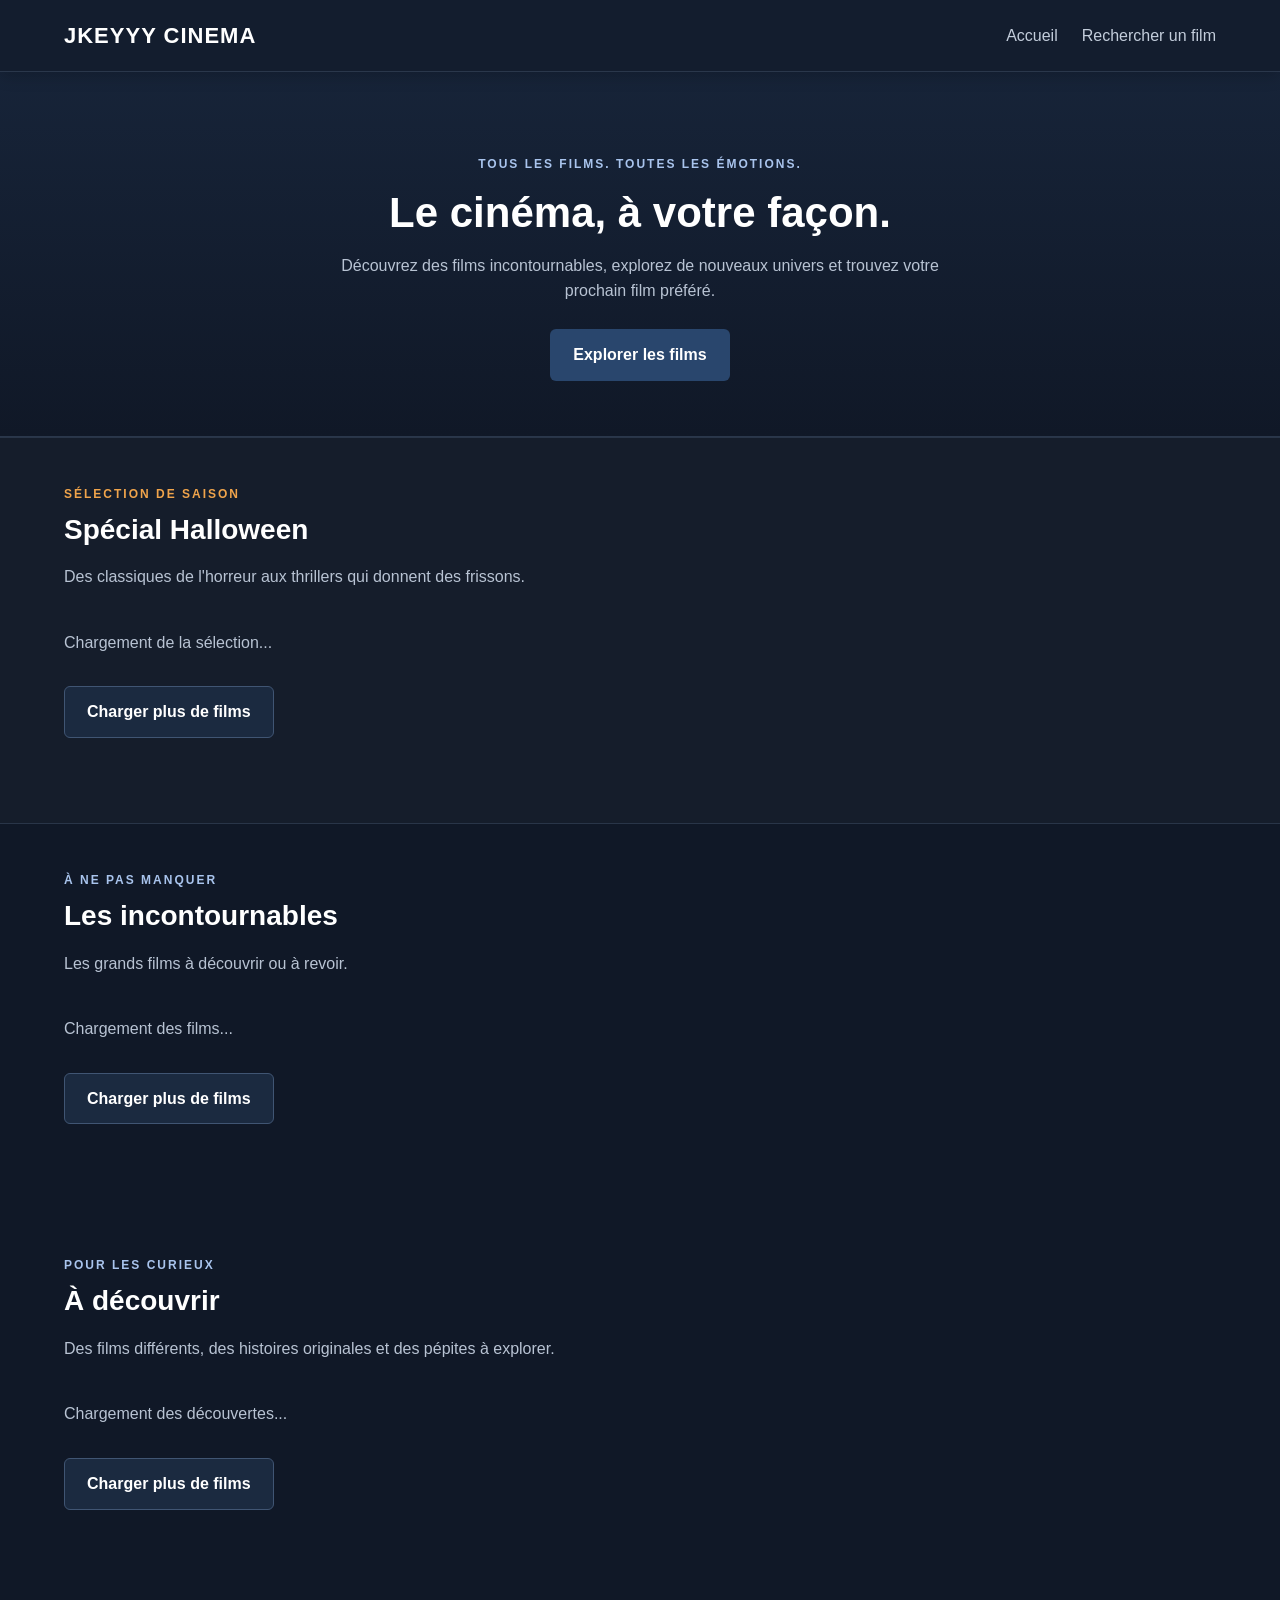
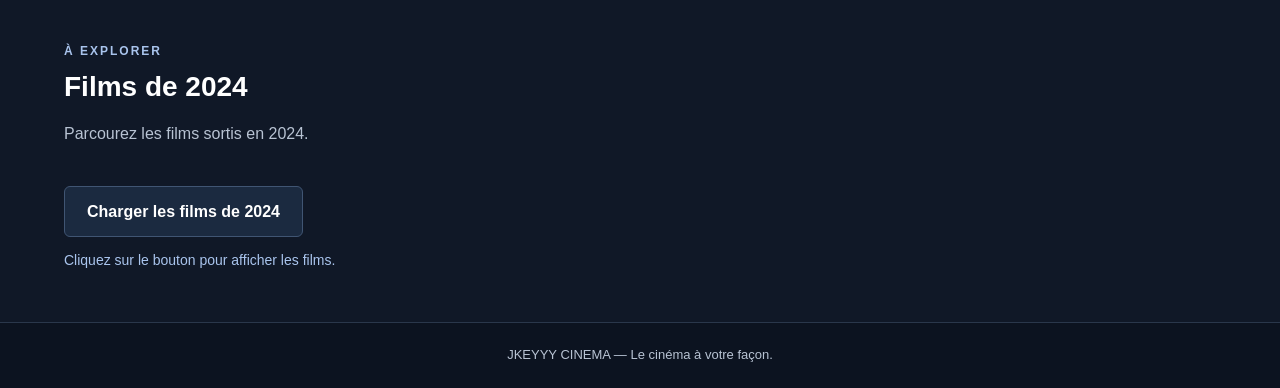
<file: index.html>
<!DOCTYPE html>
<html lang="fr">
<head>
    <meta charset="UTF-8">
    <meta name="viewport" content="width=device-width, initial-scale=1.0">
    <title>JKEYYY CINEMA | Accueil</title>
    <link rel="stylesheet" href="cinema.css">
</head>
<body>

    <!-- En-tête du site -->
    <header class="entete-cinema">
         <div class="barre-navigation">
        <a href="index.html" class="logo">JKEYYY CINEMA</a>

        <nav>
            <a href="index.html">Accueil</a>
            <a href="search.html">Rechercher un film</a>
        </nav>
        </div>

        <div class="presentation">
            <p class="surtitre">TOUS LES FILMS. TOUTES LES ÉMOTIONS.</p>
            <h1>Le cinéma, à votre façon.</h1>

            <p>
                Découvrez des films incontournables, explorez de nouveaux
                univers et trouvez votre prochain film préféré.
            </p>

            <a href="search.html" class="bouton bouton-principal">
                Explorer les films
            </a>
        </div>
    </header>

    <main>

        <!-- 1. Sélection Halloween -->
        <section class="section-films section-halloween">
            <div class="titre-section">
                <p class="surtitre surtitre-halloween">
                    SÉLECTION DE SAISON
                </p>
                <h2>Spécial Halloween</h2>
                <p>
                    Des classiques de l'horreur aux thrillers
                    qui donnent des frissons.
                </p>
            </div>

            <div id="filmsHalloween" class="grille-films">
                <p>Chargement de la sélection...</p>
            </div>

            <button id="chargerHalloween" class="bouton bouton-secondaire">
                Charger plus de films
            </button>

            <p id="messageHalloween" aria-live="polite"></p>
        </section>

        <!-- 2. Les incontournables -->
        <section class="section-films">
            <div class="titre-section">
                <p class="surtitre">À NE PAS MANQUER</p>
                <h2>Les incontournables</h2>
                <p>Les grands films à découvrir ou à revoir.</p>
            </div>

            <div id="films" class="grille-films">
                <p>Chargement des films...</p>
            </div>

            <button id="chargerIncontournables" class="bouton bouton-secondaire">
                Charger plus de films
            </button>

            <p id="messageIncontournables" aria-live="polite"></p>
        </section>

        <!-- 3. Pour les curieux -->
        <section class="section-films">
            <div class="titre-section">
                <p class="surtitre">POUR LES CURIEUX</p>
                <h2>À découvrir</h2>
                <p>
                    Des films différents, des histoires originales
                    et des pépites à explorer.
                </p>
            </div>

            <div id="filmsCurieux" class="grille-films">
                <p>Chargement des découvertes...</p>
            </div>

            <button id="chargerCurieux" class="bouton bouton-secondaire">
                Charger plus de films
            </button>

            <p id="messageCurieux" aria-live="polite"></p>
        </section>

        <!-- 4. Sortis en 2024 -->
        <section class="section-films">
            <div class="titre-section">
                <p class="surtitre">À EXPLORER</p>
                <h2>Films de 2024</h2>
                <p>
                    Parcourez les films sortis en 2024.
                </p>
            </div>

            <div id="films2024" class="grille-films"></div>

            <button id="chargerPlus" class="bouton bouton-secondaire">
                Charger les films de 2024
            </button>

            <p id="messageFilms" aria-live="polite">
                Cliquez sur le bouton pour afficher les films.
            </p>
        </section>

    </main>

    <!-- Pied de page -->
    <footer>
        <p>JKEYYY CINEMA — Le cinéma à votre façon.</p>
    </footer>

    <script src="js/index.js"></script>

</body>
</html>
</file>
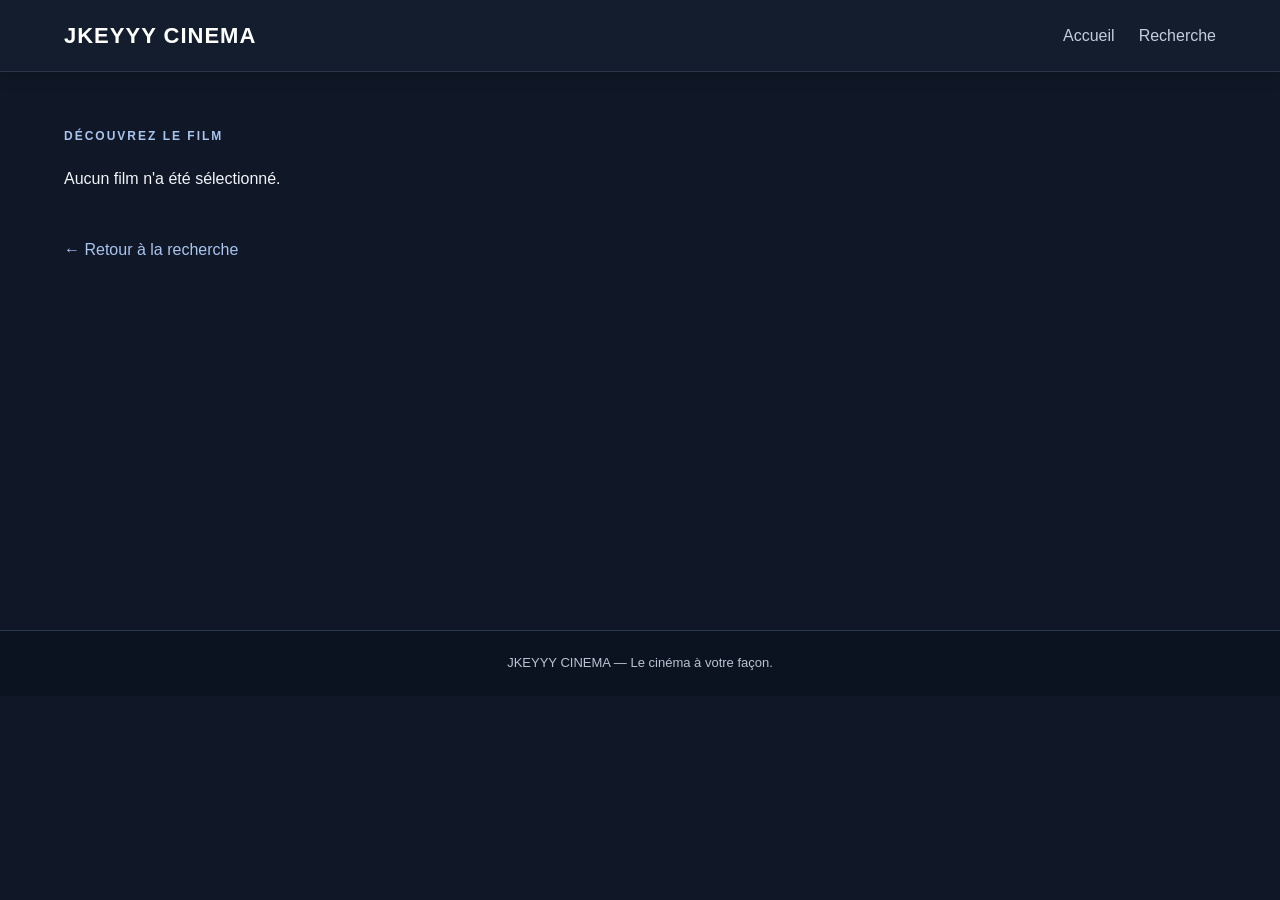
<file: movie.html>
<!DOCTYPE html>
<html lang="fr">
<head>
    <meta charset="UTF-8">
    <meta name="viewport" content="width=device-width, initial-scale=1.0">
    <title>Fiche du film | JKEYYY CINEMA</title>
    <link rel="stylesheet" href="cinema.css">
</head>
<body>
    <header class="barre-navigation">
        <a href="index.html" class="logo">JKEYYY CINEMA</a>
        <nav>
            <a href="index.html">Accueil</a>
            <a href="search.html">Recherche</a>
        </nav>
    </header>

    <main class="fiche-film">
        <p class="surtitre">DÉCOUVREZ LE FILM</p>

        <div id="detailsFilm" class="details-film">
            <p>Chargement des informations...</p>
        </div>

        <a href="search.html" class="lien-retour">
            ← Retour à la recherche
        </a>
    </main>

    <footer>
        <p>JKEYYY CINEMA — Le cinéma à votre façon.</p>
    </footer>

    <script src="js/movie.js"></script>
</body>
</html>
</file>
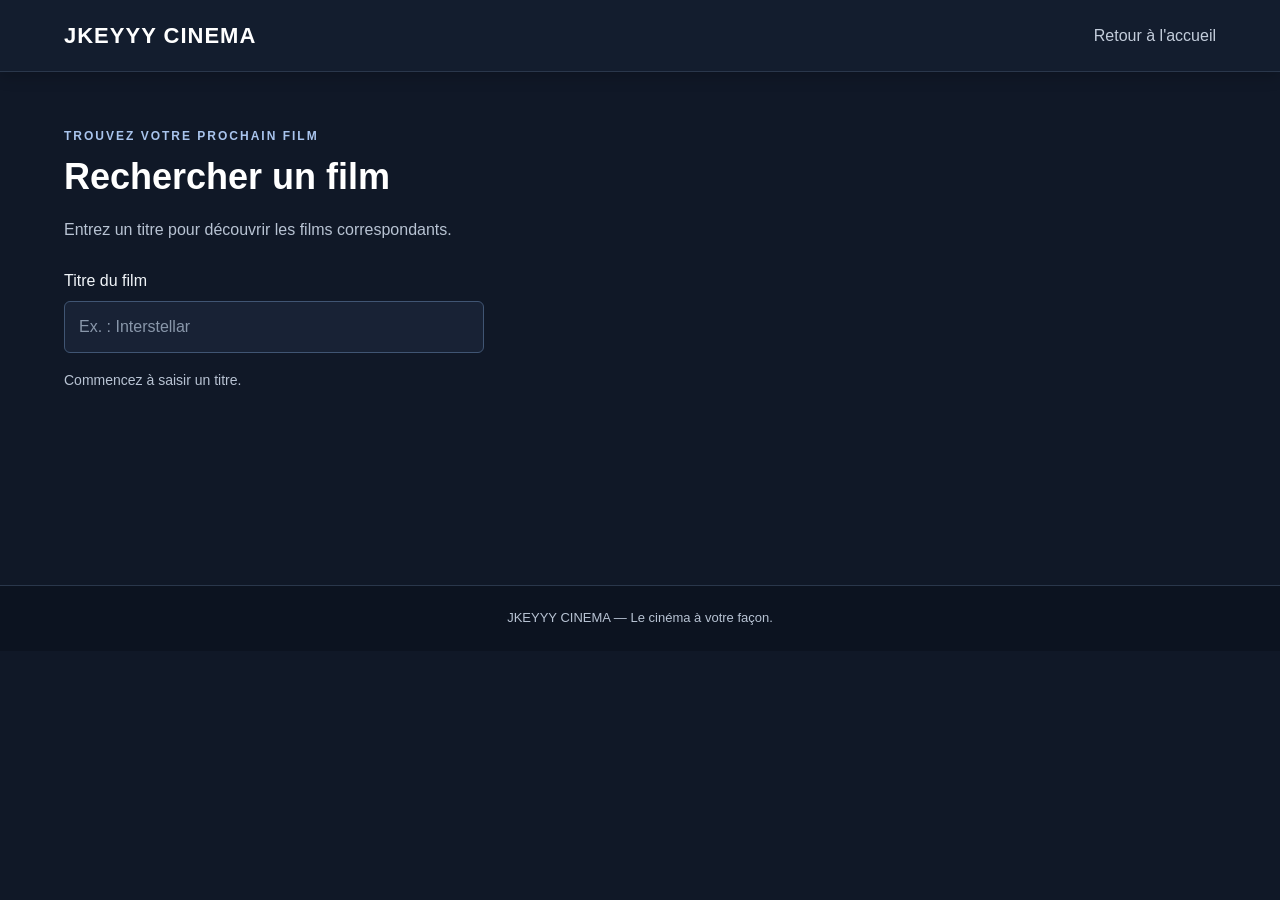
<file: search.html>
<!DOCTYPE html>
<html lang="fr">
<head>
    <meta charset="UTF-8">
    <meta name="viewport" content="width=device-width, initial-scale=1.0">
    <title>Rechercher un film | JKEYYY CINEMA</title>
    <link rel="stylesheet" href="cinema.css">
</head>
<body>
    <header class="barre-navigation">
        <a href="index.html" class="logo">JKEYYY CINEMA</a>
        <a href="index.html">Retour à l'accueil</a>
    </header>

    <main class="page-recherche">
        <p class="surtitre">TROUVEZ VOTRE PROCHAIN FILM</p>
        <h1>Rechercher un film</h1>
        <p>Entrez un titre pour découvrir les films correspondants.</p>

        <label for="recherche">Titre du film</label>
        <input
            type="text"
            id="recherche"
            placeholder="Ex. : Interstellar"
        >

        <p id="messageRecherche">Commencez à saisir un titre.</p>

        <div id="resultats" class="grille-films"></div>

        <button id="chargerResultats" class="bouton bouton-secondaire" hidden>
            Charger plus de résultats
        </button>
    </main>

    <footer>
        <p>JKEYYY CINEMA — Le cinéma à votre façon.</p>
    </footer>

    <script src="js/search.js"></script>
</body>
</html>
</file>
<file: cinema.css>
/* BASE DU SITE */

* {
    box-sizing: border-box;
}

html {
    scroll-behavior: smooth;
    scroll-padding-top: 90px;
}

body {
    margin: 0;
    font-family: Arial, sans-serif;
    background-color: #101827;
    color: #F1F5F9;
    line-height: 1.6;
}

h1,
h2,
h3 {
    color: #FFFFFF;
    line-height: 1.3;
}

p {
    color: #B8C3D3;
}

a {
    color: #A9C4ED;
    text-decoration: none;
}

a:hover {
    color: #FFFFFF;
}

button,
input {
    font: inherit;
}


/* NAVIGATION FIXE */

.barre-navigation {
    position: fixed;
    top: 0;
    left: 0;
    right: 0;
    z-index: 1000;
    display: flex;
    justify-content: space-between;
    align-items: center;
    gap: 20px;
    min-height: 72px;
    padding: 14px 5%;
    background-color: #131D2E;
    border-bottom: 1px solid #2A374B;
    box-shadow: 0 4px 15px rgba(0, 0, 0, 0.2);
}

.logo {
    color: #FFFFFF;
    font-size: 22px;
    font-weight: bold;
    letter-spacing: 1px;
    white-space: nowrap;
}

.logo:hover {
    color: #A9C4ED;
}

nav {
    display: flex;
    flex-wrap: wrap;
    gap: 24px;
}

nav a,
.barre-navigation > a:not(.logo) {
    color: #C3CDDB;
    transition: color 0.2s;
}

nav a:hover,
.barre-navigation > a:hover {
    color: #FFFFFF;
}


/* EN-TÊTE ET PRÉSENTATION */

.entete-cinema {
    padding: 115px 5% 55px;
    background: linear-gradient(180deg, #18263C, #101827);
    border-bottom: 1px solid #2A374B;
}

.presentation {
    max-width: 760px;
    margin: 40px auto 0;
    text-align: center;
}

.presentation h1 {
    font-size: 42px;
    margin: 12px 0;
}

.presentation > p:not(.surtitre) {
    max-width: 650px;
    margin: 0 auto 25px;
}

.surtitre {
    color: #A9C4ED;
    font-size: 12px;
    font-weight: bold;
    letter-spacing: 2px;
    margin-bottom: 8px;
}

.surtitre-halloween {
    color: #F0A44B;
}


/* BOUTONS */

.bouton {
    display: inline-block;
    padding: 12px 22px;
    border: 1px solid transparent;
    border-radius: 6px;
    font-weight: bold;
    text-align: center;
    cursor: pointer;
    transition: background-color 0.2s, transform 0.2s, opacity 0.2s;
}

.bouton:hover {
    transform: translateY(-2px);
}

.bouton-principal {
    background-color: #29466D;
    color: #FFFFFF;
}

.bouton-principal:hover {
    background-color: #385B89;
    color: #FFFFFF;
}

.bouton-secondaire {
    margin-top: 15px;
    background-color: #1B2A40;
    color: #FFFFFF;
    border-color: #405573;
}

.bouton-secondaire:hover {
    background-color: #2A405F;
}

.bouton:disabled {
    opacity: 0.6;
    cursor: wait;
    transform: none;
}

button[hidden] {
    display: none;
}


/* SECTIONS DE FILMS */

main {
    width: 100%;
}

.section-films {
    padding: 35px 5%;
    scroll-margin-top: 90px;
}

.titre-section {
    margin-bottom: 24px;
}

.titre-section h2 {
    font-size: 28px;
    margin: 0;
}

.titre-section p:not(.surtitre) {
    margin-bottom: 0;
}

.section-halloween {
    background-color: #151D2B;
    border-top: 1px solid #293548;
    border-bottom: 1px solid #293548;
}


/* GRILLE ET CARTES DE FILMS */

.grille-films {
    display: grid;
    grid-template-columns: repeat(auto-fit, minmax(170px, 1fr));
    gap: 24px;
}

.carte-film {
    min-width: 0;
    overflow: hidden;
    padding: 10px;
    background: linear-gradient(145deg, #1C2A40, #141E2F);
    border: 1px solid #2A3A52;
    border-radius: 12px;
    text-align: left;
    transition: transform 0.25s ease, border-color 0.25s ease, box-shadow 0.25s ease;
}

.carte-film:hover {
    transform: translateY(-5px);
    border-color: #789CCB;
    box-shadow: 0 10px 25px rgba(0, 0, 0, 0.25);
}

.carte-film a {
    display: block;
    color: #FFFFFF;
}

.carte-film img {
    display: block;
    width: 100%;
    height: 280px;
    object-fit: cover;
    object-position: center;
    border-radius: 8px;
    background-color: #222D3E;
}

.carte-film h3 {
    min-height: 42px;
    margin: 12px 2px 6px;
    font-size: 15px;
    line-height: 1.4;
}

.carte-film p {
    margin: 0 2px 4px;
    color: #A9C4ED;
    font-size: 13px;
}


/* MESSAGES DE CHARGEMENT */

#messageFilms,
#messageHalloween,
#messageIncontournables,
#messageCurieux {
    min-height: 24px;
    margin-top: 12px;
    color: #A9C4ED;
    font-size: 14px;
}


/* PAGE DE RECHERCHE */

.page-recherche {
    min-height: 65vh;
    padding: 115px 5% 45px;
}

.page-recherche h1 {
    margin: 0 0 10px;
    font-size: 36px;
}

.page-recherche label {
    display: block;
    margin: 25px 0 8px;
    color: #F1F5F9;
}

#recherche {
    display: block;
    width: 420px;
    max-width: 100%;
    padding: 12px 14px;
    border: 1px solid #405573;
    border-radius: 6px;
    background-color: #182235;
    color: #FFFFFF;
}

#recherche::placeholder {
    color: #8997AA;
}

#recherche:focus {
    outline: 2px solid #789CCB;
}

#messageRecherche {
    margin: 16px 0;
    font-size: 14px;
}

#resultats {
    margin-top: 20px;
    scroll-margin-top: 90px;
}


/* PAGE DE DÉTAILS DU FILM */

.fiche-film {
    min-height: 70vh;
    padding: 115px 5% 40px;
}

.details-film {
    display: grid;
    grid-template-columns: minmax(200px, 300px) minmax(0, 1fr);
    align-items: start;
    gap: 40px;
    margin: 20px 0 35px;
}

.affiche-detail img {
    display: block;
    width: 100%;
    border: 1px solid #344258;
    border-radius: 9px;
}

.informations-film h1 {
    margin: 0 0 10px;
    font-size: 34px;
}

.informations-film h2 {
    margin: 24px 0 5px;
    font-size: 19px;
}

.informations-film p {
    margin-top: 5px;
}

.metadonnees {
    color: #A9C4ED;
}

.lien-retour {
    display: inline-block;
    margin: 10px 0 25px;
}


/* PIED DE PAGE */

footer {
    padding: 22px 5%;
    background-color: #0C1320;
    border-top: 1px solid #2A374B;
    text-align: center;
}

footer p {
    margin: 0;
    font-size: 13px;
}


/* AFFICHAGE SUR MOBILE */

@media (max-width: 650px) {
    .barre-navigation {
        align-items: flex-start;
        flex-direction: column;
        justify-content: center;
        gap: 6px;
        min-height: 90px;
        padding: 10px 5%;
    }

    .logo {
        font-size: 19px;
    }

    nav {
        gap: 16px;
    }

    nav a {
        font-size: 14px;
    }

    .entete-cinema {
        padding: 125px 5% 40px;
    }

    .presentation {
        margin-top: 25px;
    }

    .presentation h1 {
        font-size: 32px;
    }

    .section-films,
    .page-recherche,
    .fiche-film {
        padding-right: 5%;
        padding-left: 5%;
    }

    .page-recherche,
    .fiche-film {
        padding-top: 120px;
    }

    .titre-section h2 {
        font-size: 24px;
    }

    .grille-films {
        grid-template-columns: repeat(2, minmax(0, 1fr));
        gap: 14px;
    }

    .carte-film {
        padding: 7px;
    }

    .carte-film img {
        height: 220px;
    }

    .carte-film h3 {
        min-height: 39px;
        font-size: 14px;
    }

    .details-film {
        grid-template-columns: 1fr;
        gap: 24px;
    }

    .affiche-detail {
        max-width: 260px;
    }

    .informations-film h1 {
        font-size: 28px;
    }
}
</file>
